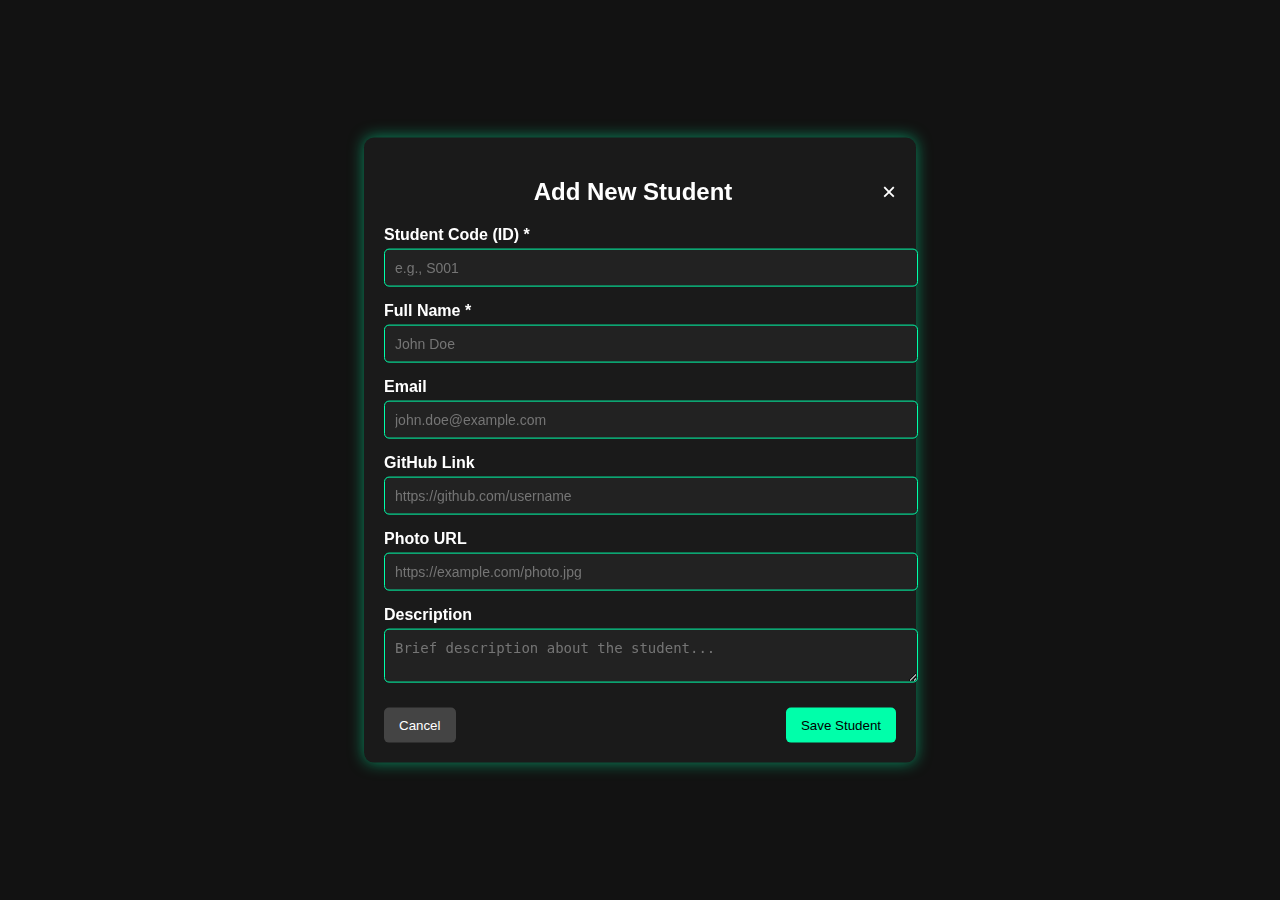
<file: formulario.html>
<!DOCTYPE html>
<html lang="en">
<head>
    <meta charset="UTF-8">
    <meta name="viewport" content="width=device-width, initial-scale=1.0">
    <link rel="stylesheet" type="text/css" href="sformu.css" />
    <title>formulario</title>
</head>
<body>

<div class="modal">
    <div class="modal-content">
        <span class="close">&times;</span>
        <h2>Add New Student</h2>

        <form id="studentForm">
            <div class="form-group">
                <label for="studentID">Student Code (ID) *</label>
                <input type="text" id="studentID" placeholder="e.g., S001" required>
            </div>

            <div class="form-group">
                <label for="fullName">Full Name *</label>
                <input type="text" id="fullName" placeholder="John Doe" required>
            </div>

            <div class="form-group">
                <label for="email">Email</label>
                <input type="email" id="email" placeholder="john.doe@example.com">
            </div>

            <div class="form-group">
                <label for="github">GitHub Link</label>
                <input type="url" id="github" placeholder="https://github.com/username">
            </div>

            <div class="form-group">
                <label for="photo">Photo URL</label>
                <input type="url" id="photo" placeholder="https://example.com/photo.jpg">
            </div>

            <div class="form-group">
                <label for="description">Description</label>
                <textarea id="description" placeholder="Brief description about the student..."></textarea>
            </div>

            <div class="form-buttons">
                <button type="button" class="cancel">Cancel</button>
                <button type="submit" class="save">Save Student</button>
            </div>
        </form>
    </div>
</div>
</body>
</html>
</file>
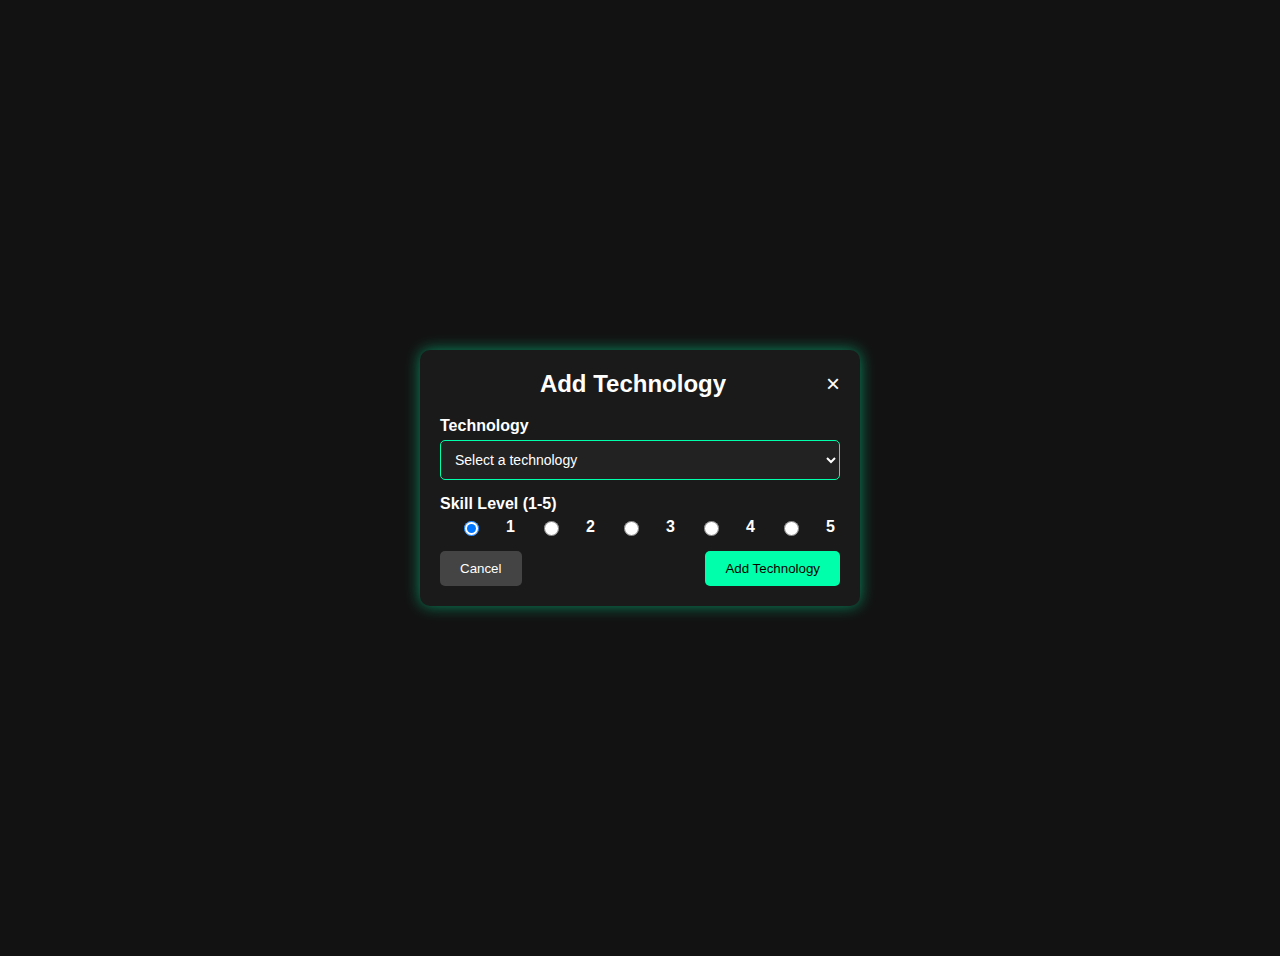
<file: html/anadirTecnologia.html>
<!DOCTYPE html>
<html lang="en">

<head>
    <meta charset="UTF-8">
    <meta name="viewport" content="width=device-width, initial-scale=1.0">
    <link rel="stylesheet" type="text/css" href="../css/anadirTecnologia.css" />
    <title>Add Technology</title>
</head>

<body>
    <div class="modal">
        <div class="modal-content">
            <a href="#" class="close" id="closeButton">&times;</a>
            <h2>Add Technology</h2>
            <form id="addTechForm">
                <div class="form-group">
                    <label for="techSelect">Technology</label>
                    <select id="techSelect" class="tech-select">
                        <option value="">Select a technology</option>
                    </select>
                </div>
                <div class="form-group">
                    <label for="techLevel">Skill Level (1-5)</label>
                    <div id="techLevel" class="skill-level">
                        <input type="radio" id="level1" name="level" value="1" checked>
                        <label for="level1">1</label>
                        <input type="radio" id="level2" name="level" value="2">
                        <label for="level2">2</label>
                        <input type="radio" id="level3" name="level" value="3">
                        <label for="level3">3</label>
                        <input type="radio" id="level4" name="level" value="4">
                        <label for="level4">4</label>
                        <input type="radio" id="level5" name="level" value="5">
                        <label for="level5">5</label>
                    </div>
                </div>
                <div class="form-buttons">
                    <button type="button" class="cancel" onclick="window.location.href='detalles.html'">Cancel</button>
                    <button id="addTechnology" type="submit" class="save">Add Technology</button>
                </div>
            </form>
        </div>
    </div>
    <script src="../js/api.js"></script>
    <script src="../js/techcnologys.js"></script>
    <script>
        document.addEventListener('DOMContentLoaded', () => {
            const urlParams = new URLSearchParams(window.location.search);
            const studentCode = urlParams.get('student_code');
            document.getElementById('closeButton').href = `detalles.html?student_code=${studentCode}`;
        });
    </script>
</body>

</html>
</file>
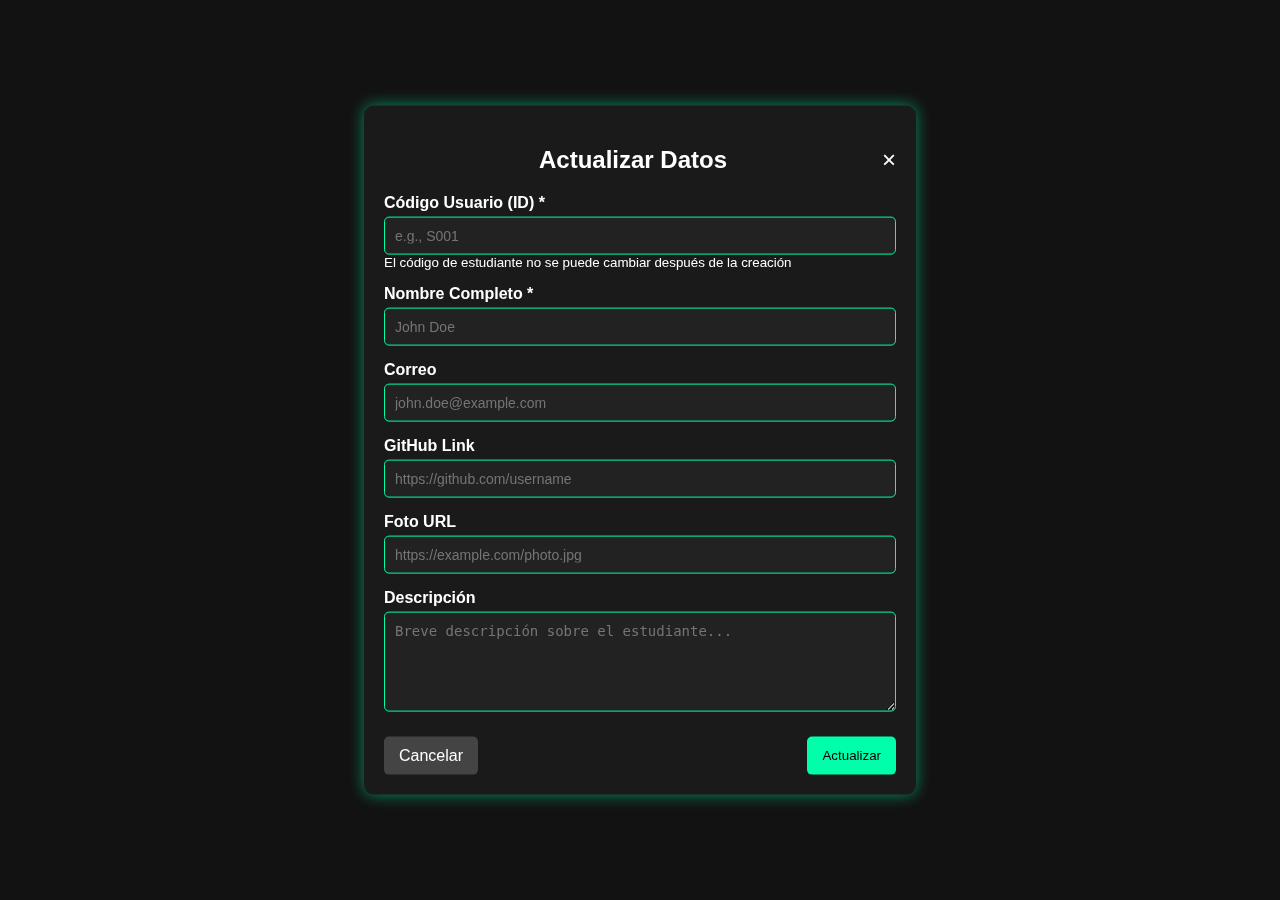
<file: html/editar.html>
<!DOCTYPE html>
<html lang="en">

<head>
    <meta charset="UTF-8">
    <meta name="viewport" content="width=device-width, initial-scale=1.0">
    <link rel="stylesheet" type="text/css" href="../css/formulario.css" />
    <title>Editar Datos</title>
</head>

<body>
    <div class="modal">
        <div class="modal-content">
            <a href="#" class="close" id="closeButton">&times;</a>
            <h2>Actualizar Datos</h2>

            <form id="studentForm">
                <div class="form-group">
                    <label for="studentID">Código Usuario (ID) *</label>
                    <input type="text" id="studentID" placeholder="e.g., S001" disabled>
                    <small>El código de estudiante no se puede cambiar después de la creación</small>
                </div>
                <div class="form-group">
                    <label for="fullName">Nombre Completo *</label>
                    <input type="text" id="fullName" placeholder="John Doe">
                </div>
                <div class="form-group">
                    <label for="email">Correo</label>
                    <input type="email" id="email" placeholder="john.doe@example.com">
                </div>
                <div class="form-group">
                    <label for="github">GitHub Link</label>
                    <input type="url" id="github" placeholder="https://github.com/username">
                </div>
                <div class="form-group">
                    <label for="photo">Foto URL</label>
                    <input type="url" id="photo" placeholder="https://example.com/photo.jpg">
                </div>
                <div class="form-group">
                    <label for="description">Descripción</label>
                    <textarea id="description" placeholder="Breve descripción sobre el estudiante..."></textarea>
                </div>

                <div class="form-buttons">
                    <a href="#" id="cancelButton" type="button" class="cancel">Cancelar</a>
                    <button id="actualizar" name="guardar" class="save">Actualizar</button>
                </div>
            </form>
        </div>
    </div>
    <script src="../js/api.js"></script>
    <script src="../js/edit.js"></script>
    <script>
        document.addEventListener('DOMContentLoaded', () => {
            const urlParams = new URLSearchParams(window.location.search);
            const studentCode = urlParams.get('student_code');
            const referrer = document.referrer;
            const cancelButton = document.getElementById('cancelButton');
            const closeButton = document.getElementById('closeButton');
            if (referrer.includes('detalles.html')) {
                cancelButton.href = `detalles.html?student_code=${studentCode}`;
                closeButton.href = `detalles.html?student_code=${studentCode}`;
            } else {
                cancelButton.href = `../index.html`;
                closeButton.href = `../index.html`;
            }
        });
    </script>
</body>

</html>
</file>
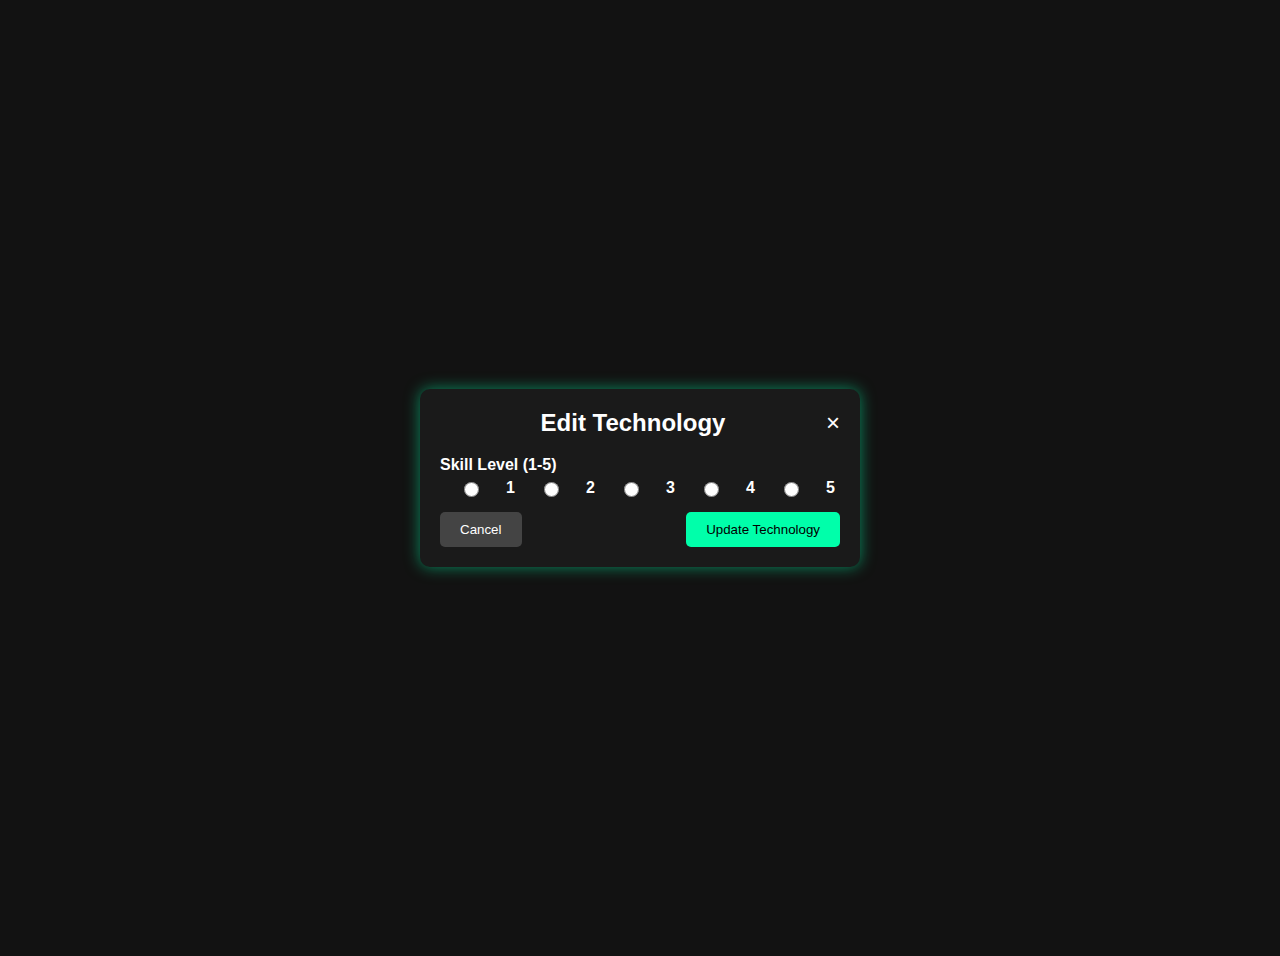
<file: html/editarTecnologia.html>
<!DOCTYPE html>
<html lang="en">

<head>
    <meta charset="UTF-8">
    <meta name="viewport" content="width=device-width, initial-scale=1.0">
    <link rel="stylesheet" type="text/css" href="../css/anadirTecnologia.css" />
    <title>Edit Technology</title>
</head>

<body>
    <div class="modal">
        <div class="modal-content">
            <a href="#" class="close" id="closeButton">&times;</a>
            <h2>Edit Technology</h2>
            <form id="editTechForm">
                <div class="form-group">
                    <label for="techLevel">Skill Level (1-5)</label>
                    <div id="techLevel" class="skill-level">
                        <input type="radio" id="level1" name="level" value="1">
                        <label for="level1">1</label>
                        <input type="radio" id="level2" name="level" value="2">
                        <label for="level2">2</label>
                        <input type="radio" id="level3" name="level" value="3">
                        <label for="level3">3</label>
                        <input type="radio" id="level4" name="level" value="4">
                        <label for="level4">4</label>
                        <input type="radio" id="level5" name="level" value="5">
                        <label for="level5">5</label>
                    </div>
                </div>
                <div class="form-buttons">
                    <button type="button" class="cancel" onclick="window.location.href='detalles.html'">Cancel</button>
                    <button type="submit" class="save">Update Technology</button>
                </div>
            </form>
        </div>
    </div>
    <script src="../js/api.js"></script>
    <script src="../js/editTech.js"></script>
    <script>
        document.addEventListener('DOMContentLoaded', () => {
            const urlParams = new URLSearchParams(window.location.search);
            const studentCode = urlParams.get('student_code');
            document.getElementById('closeButton').href = `detalles.html?student_code=${studentCode}`;
        });
    </script>
</body>

</html>
</file>
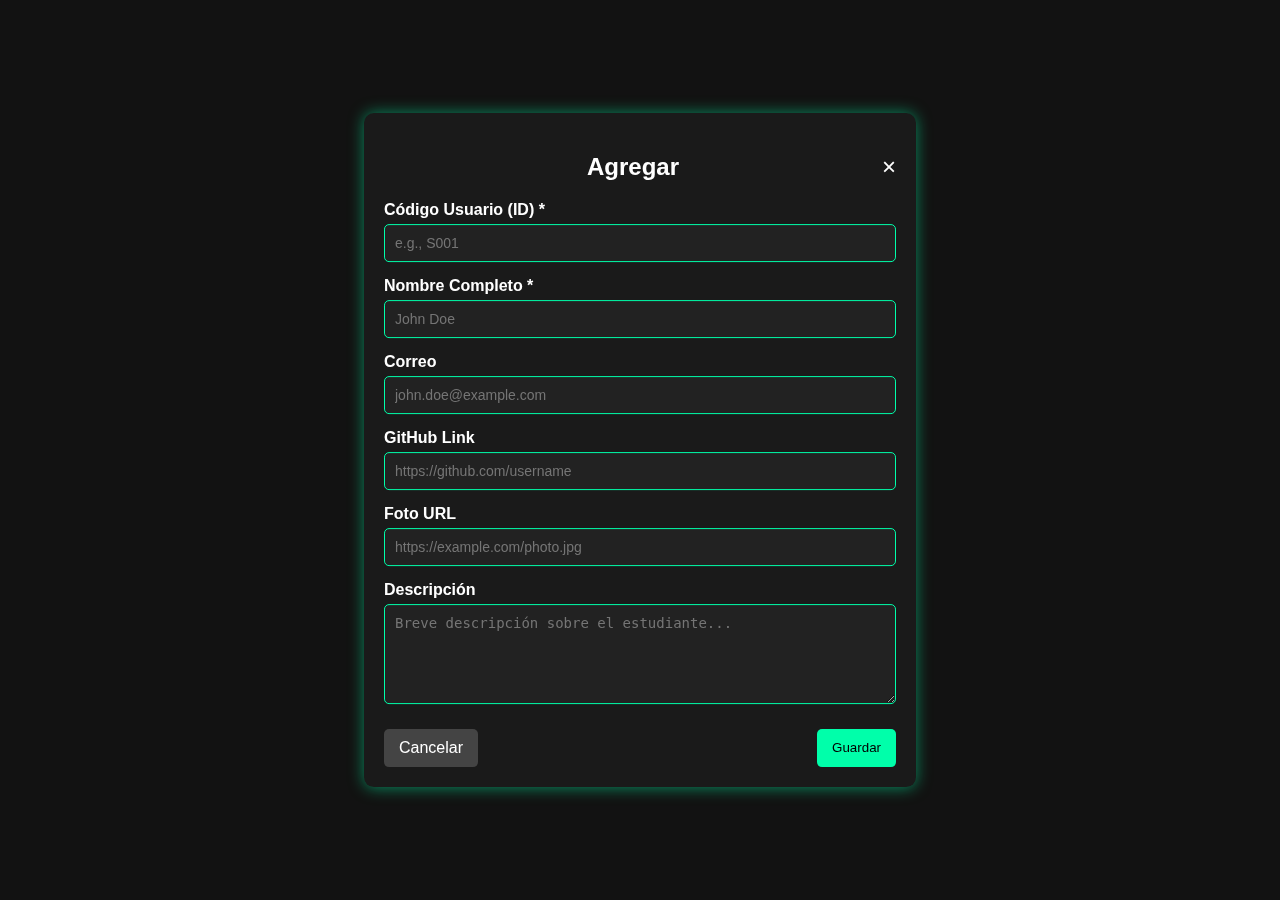
<file: html/formulario.html>
<!DOCTYPE html>
<html lang="en">

<head>
    <meta charset="UTF-8">
    <meta name="viewport" content="width=device-width, initial-scale=1.0">
    <link rel="stylesheet" type="text/css" href="../css/formulario.css" />
    <title>formulario</title>
</head>

<body>

    <div class="modal">
        <div class="modal-content">
            <a href="../index.html" class="close">&times;</a>
            <h2>Agregar</h2>

            <form id="studentForm">
                <div class="form-group">
                    <label for="studentID">Código Usuario (ID) *</label>
                    <input type="text" id="studentID" placeholder="e.g., S001" required>
                </div>

                <div class="form-group">
                    <label for="fullName">Nombre Completo *</label>
                    <input type="text" id="fullName" placeholder="John Doe" required>
                </div>

                <div class="form-group">
                    <label for="email">Correo</label>
                    <input type="email" id="email" placeholder="john.doe@example.com">
                </div>

                <div class="form-group">
                    <label for="github">GitHub Link</label>
                    <input type="url" id="github" placeholder="https://github.com/username">
                </div>

                <div class="form-group">
                    <label for="photo">Foto URL</label>
                    <input type="url" id="photo" placeholder="https://example.com/photo.jpg">
                </div>

                <div class="form-group">
                    <label for="description">Descripción</label>
                    <textarea id="description" placeholder="Breve descripción sobre el estudiante...
                "></textarea>
                </div>

                <div class="form-buttons">
                    <a href="../index.html" type="button" class="cancel">Cancelar</a>
                    <button id="guardar" name="guardar" class="save">Guardar</button>
                </div>
            </form>
        </div>
    </div>
    <script src="../js/app.js"></script>
    <script src="../js/api.js"></script>

</body>

</html>
</file>
<file: sformu.css>
/* Estilos generales */
body {
    font-family: Arial, sans-serif;
    background: #121212;
    color: white;
    text-align: center;
    padding: 20px;
}

/* Botón de "Add New Student" */
.add-student {
    background: #00FFAA;
    color: #121212;
    padding: 12px 20px;
    border: none;
    border-radius: 5px;
    font-size: 16px;
    cursor: pointer;
    transition: 0.3s;
}

.add-student:hover {
    background: #00CC88;
}

/* Modal (contenedor del formulario) */
.modal {
    display: block; /* Temporalmente visible para diseño */
    position: fixed;
    top: 50%;
    left: 50%;
    transform: translate(-50%, -50%);
    width: 40%;
    background: #1A1A1A;
    padding: 20px;
    border-radius: 10px;
    box-shadow: 0 0 15px rgba(0, 255, 170, 0.5);
}

/* Cerrar modal (X) */
.close {
    float: right;
    font-size: 24px;
    cursor: pointer;
}

/* Formulario */
form {
    display: flex;
    flex-direction: column;
    gap: 15px;
    text-align: left;
}

/* Grupos de entrada */
.form-group {
    display: flex;
    flex-direction: column;
}

/* Etiquetas */
label {
    font-weight: bold;
    margin-bottom: 5px;
}

/* Campos de entrada */
input, textarea {
    width: 100%;
    padding: 10px;
    border-radius: 5px;
    border: 1px solid #00FFAA;
    background: #222;
    color: white;
    font-size: 14px;
}

/* Botones */
.form-buttons {
    display: flex;
    justify-content: space-between;
    margin-top: 10px;
}

.cancel {
    background: #444;
    color: white;
    padding: 10px 15px;
    border: none;
    border-radius: 5px;
    cursor: pointer;
    transition: 0.3s;
}

.cancel:hover {
    background: #666;
}

.save {
    background: #00FFAA;
    color: black;
    padding: 10px 15px;
    border: none;
    border-radius: 5px;
    cursor: pointer;
    transition: 0.3s;
}

.save:hover {
    background: #00CC88;
}

/* Responsividad */
@media (max-width: 768px) {
    .modal {
        width: 80%;
    }
}
</file>
<file: css/anadirTecnologia.css>
body {
    font-family: Arial, sans-serif;
    background: #121212;
    color: white;
    text-align: center;
    padding: 20px;
}

.modal {
    display: flex;
    justify-content: center;
    align-items: center;
    height: 100vh;
}

.modal-content {
    background-color: #1A1A1A;
    padding: 20px;
    border-radius: 10px;
    box-shadow: 0 0 15px rgba(0, 255, 170, 0.5);
    width: 400px;
    max-width: 100%;
}

.close {
    float: right;
    font-size: 24px;
    text-decoration: none;
    color: white;
}

.close:hover {
    color: #000;
}

h2 {
    margin-top: 0;
}

.form-group {
    margin-bottom: 15px;
    text-align: left;
}

.form-group label {
    display: block;
    margin-bottom: 5px;
    font-weight: bold;
}

.form-group select,
.form-group input[type="radio"] {
    width: 100%;
    padding: 10px;
    border-radius: 5px;
    border: 1px solid #00FFAA;
    background: #222;
    color: white;
    font-size: 14px;
    box-sizing: border-box;
}

.skill-level {
    display: flex;
    justify-content: space-between;
}

.skill-level label {
    margin: 0 5px;
}

.form-buttons {
    display: flex;
    justify-content: space-between;
    margin-top: 10px;
}

.form-buttons .cancel,
.form-buttons .save {
    padding: 10px 20px;
    border: none;
    border-radius: 5px;
    cursor: pointer;
}

.form-buttons .cancel {
    background: #444;
    color: white;
}

.form-buttons .cancel:hover {
    background: #666;
}

.form-buttons .save {
    background: #00FFAA;
    color: black;
}

.form-buttons .save:hover {
    background: #00CC88;
}

.tech-item {
    display: flex;
    align-items: center;
    justify-content: space-between;
    padding: 10px;
    border-bottom: 1px solid #444;
}

.tech-name {
    flex: 1;
    text-align: left;
}

.tech-level {
    display: flex;
    align-items: center;
}

.star {
    color: #FFD700;
    font-size: 20px;
    margin: 0 2px;
}

.edit-tech,
.delete-tech {
    background: none;
    border: none;
    color: white;
    cursor: pointer;
    margin-left: 10px;
}

.edit-tech:hover,
.delete-tech:hover {
    color: #00FFAA;
}

@media (max-width: 768px) {
    .modal-content {
        width: 80%;
    }
}
</file>
<file: css/formulario.css>
body {
    font-family: Arial, sans-serif;
    background: #121212;
    color: white;
    text-align: center;
    padding: 20px;
}

.modal {
    display: block;
    position: fixed;
    top: 50%;
    left: 50%;
    transform: translate(-50%, -50%);
    width: 40%;
    background: #1A1A1A;
    padding: 20px;
    border-radius: 10px;
    box-shadow: 0 0 15px rgba(0, 255, 170, 0.5);
}


.close {
    text-decoration: none;
    color: white;
    float: right;
    font-size: 24px;
    cursor: pointer;
}


form {
    display: flex;
    flex-direction: column;
    gap: 15px;
    text-align: left;
}

.form-group {
    display: flex;
    flex-direction: column;
}

label {
    font-weight: bold;
    margin-bottom: 5px;
}

input,
textarea {
    width: 100%;
    padding: 10px;
    border-radius: 5px;
    border: 1px solid #00FFAA;
    background: #222;
    color: white;
    font-size: 14px;
    box-sizing: border-box;
}

textarea {
    resize: vertical;
    min-height: 100px;
}

.form-buttons {
    display: flex;
    justify-content: space-between;
    margin-top: 10px;
}

.cancel {
    text-decoration: none;
    background: #444;
    color: white;
    padding: 10px 15px;
    border: none;
    border-radius: 5px;
    cursor: pointer;
    transition: 0.3s;
}

.cancel:hover {
    background: #666;
}

.save {
    background: #00FFAA;
    color: black;
    padding: 10px 15px;
    border: none;
    border-radius: 5px;
    cursor: pointer;
    transition: 0.3s;
}

.save:hover {
    background: #00CC88;
}

@media (max-width: 768px) {
    .modal {
        width: 80%;
    }
}
</file>
